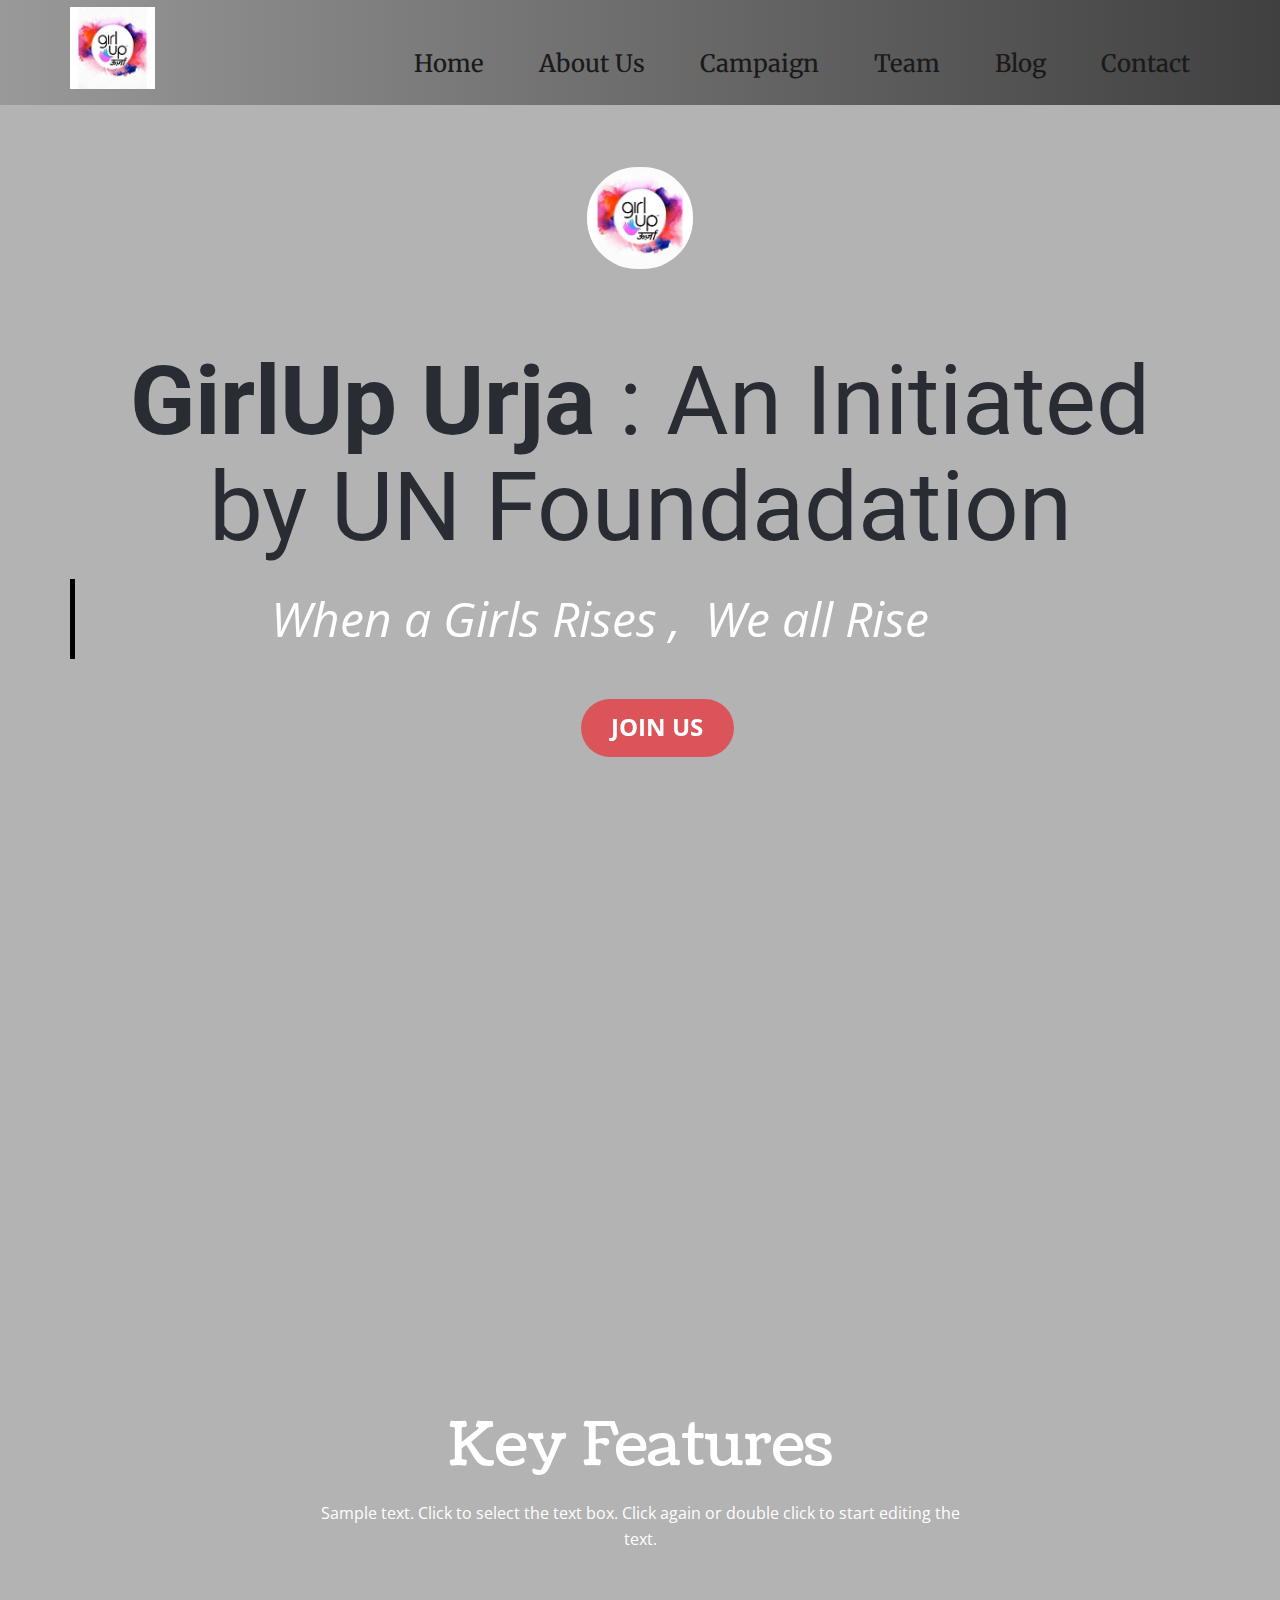
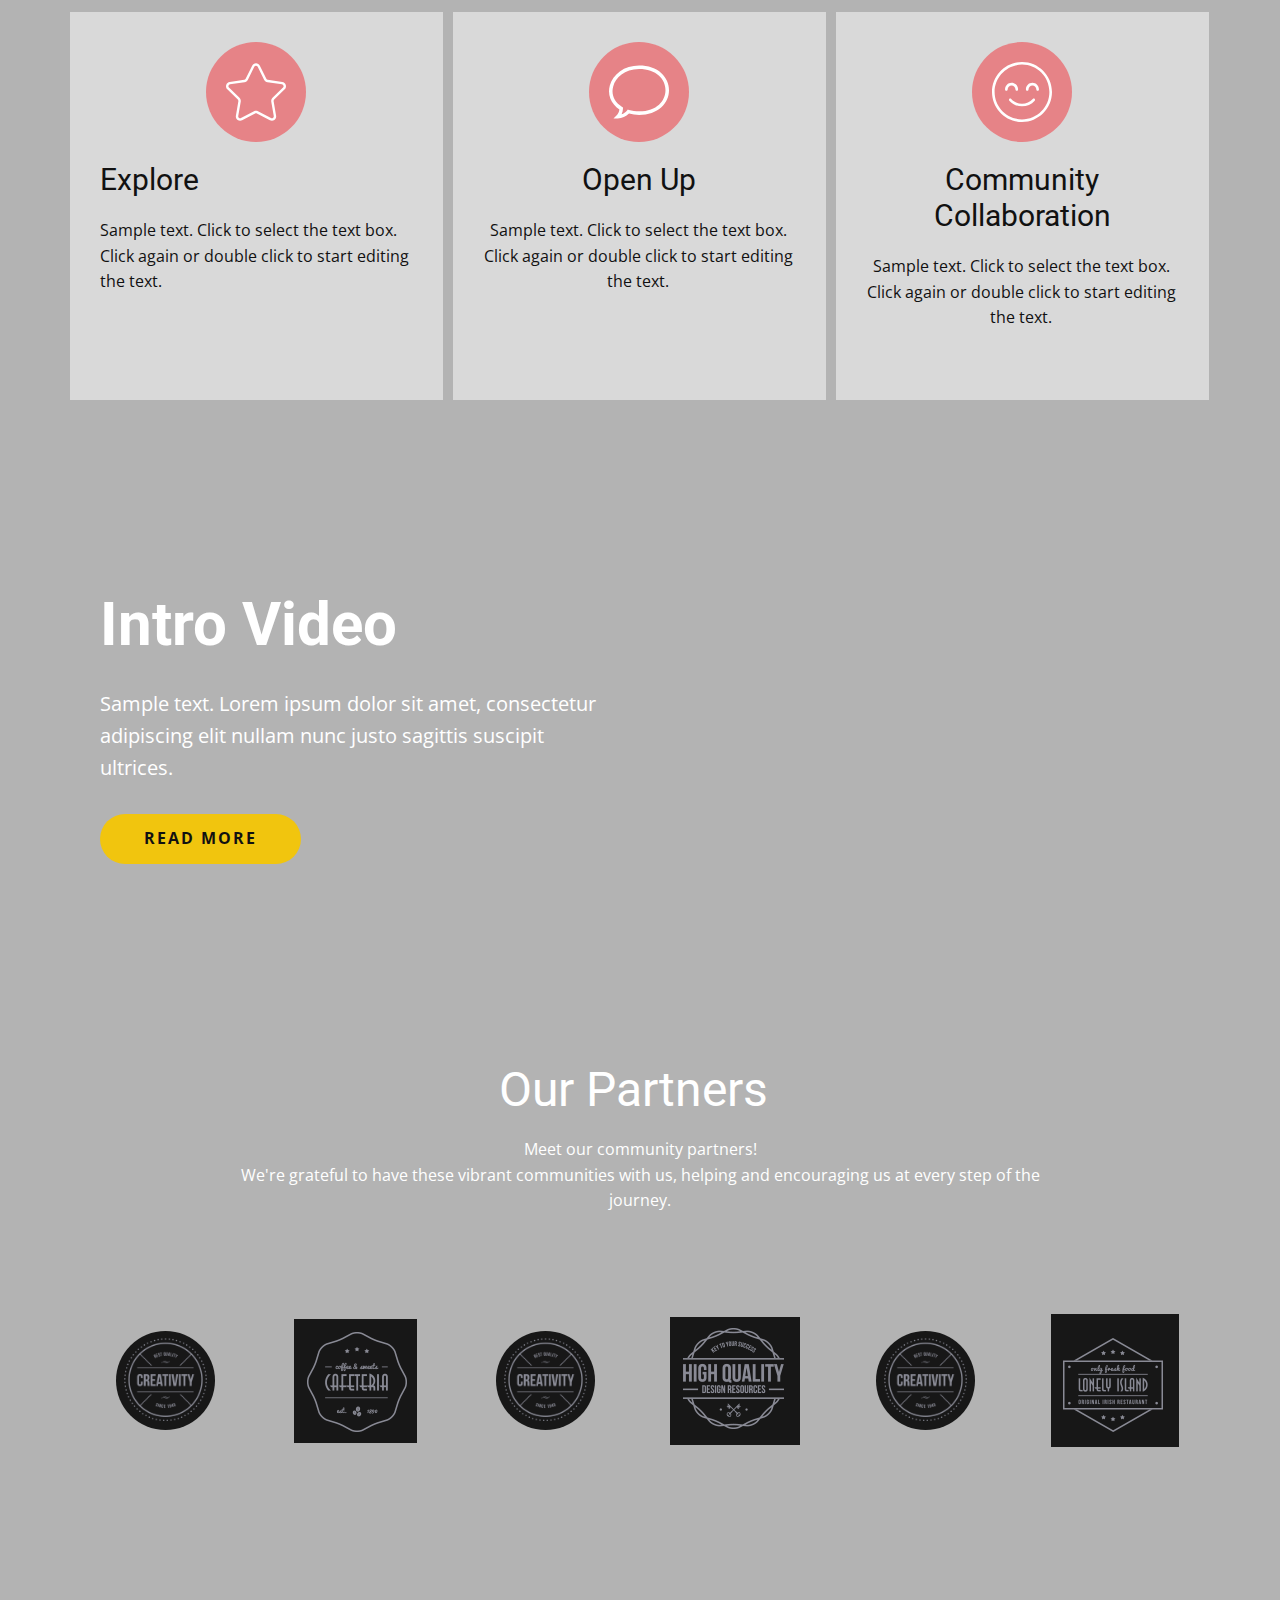
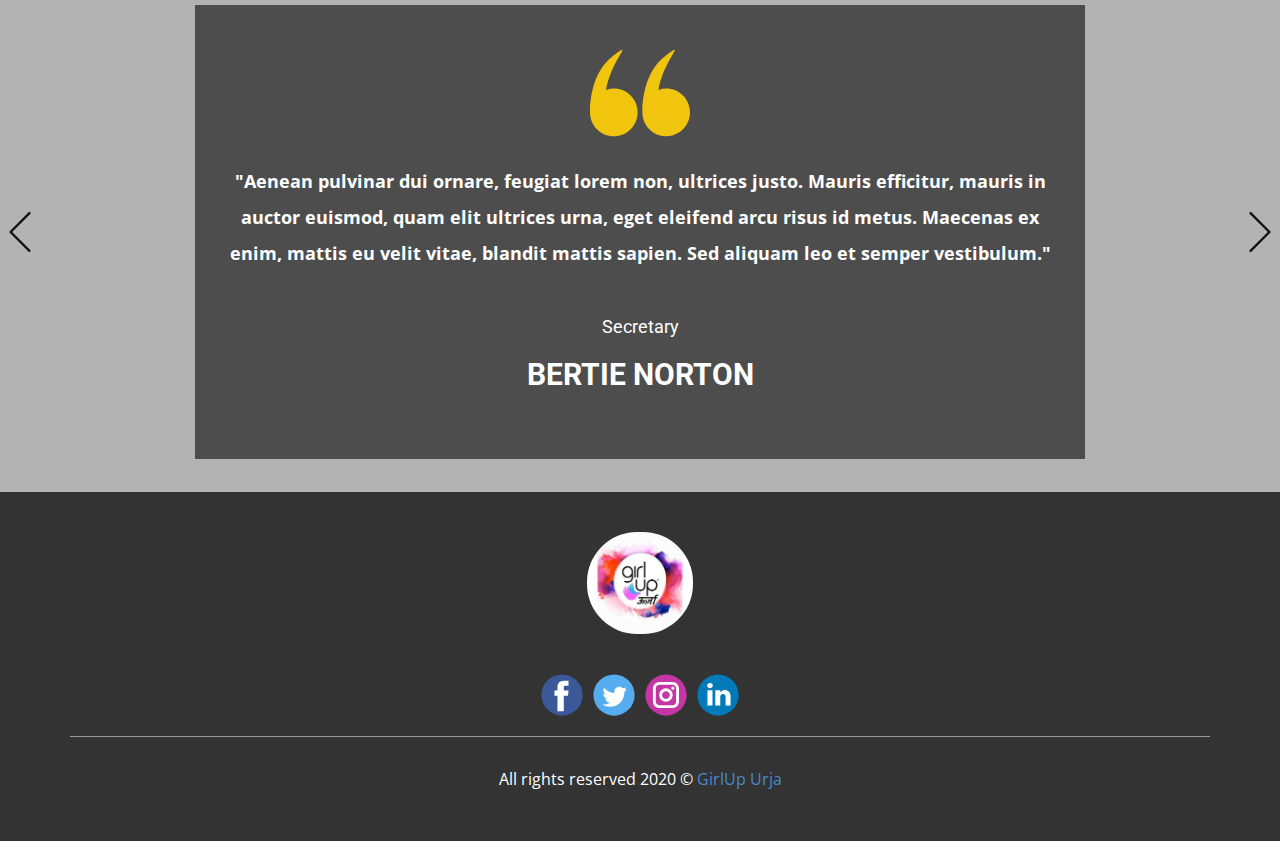
<file: index.html>
<!DOCTYPE html>
<html style="font-size: 16px;">
  <head>
    <meta name="viewport" content="width=device-width, initial-scale=1.0">
    <meta charset="utf-8">
    <meta name="keywords" content="GirlUp Urja : An Initiated by UN Foundadation, Key Features">
    <meta name="description" content="">
    <meta name="page_type" content="np-template-header-footer-from-plugin">
    <title>GirlUp Urja</title>
    <link rel="stylesheet" href="css/main.css" media="screen">
	<link rel="stylesheet" href="css/index.css" media="screen">
    <script class="u-script" type="text/javascript" src="js/jquery.js" defer=""></script>
    <script class="u-script" type="text/javascript" src="js/main.js" defer=""></script>
    <meta name="generator" content="Nicepage 3.8.0, nicepage.com">
    
    
    
    
    <link id="u-theme-google-font" rel="stylesheet" href="https://fonts.googleapis.com/css?family=Roboto:100,100i,300,300i,400,400i,500,500i,700,700i,900,900i|Open+Sans:300,300i,400,400i,600,600i,700,700i,800,800i">
    <link id="u-page-google-font" rel="stylesheet" href="https://fonts.googleapis.com/css?family=Merriweather:300,300i,400,400i,700,700i,900,990i|Coustard:400,900">
    
    
    
    
    
    
    <script type="application/ld+json">{
		"@context": "http://schema.org",
		"@type": "Organization",
		"name": "",
		"url": "index.html",
		"logo": "images/logo.jpg",
		"sameAs": [
				"https://www.facebook.com/girlup.urja",
				"https://www.instagram.com/girlup_urja",
				"https://www.linkedin.com/company/girlup-urja"
		]
}</script>
    <meta property="og:title" content="index">
    <meta property="og:type" content="website">
    <meta name="theme-color" content="#478ac9">
    <link rel="canonical" href="index.html">
    <meta property="og:url" content="index.html">
  </head>
  <body class="u-body u-overlap u-overlap-contrast"><header class="u-clearfix u-gradient u-header u-sticky u-header" id="sec-49bb"><div class="u-clearfix u-sheet u-sheet-1">
        <a href="https://nicepage.com" class="u-image u-image-round u-logo u-image-1" data-image-width="92" data-image-height="89">
          <img src="images/logo.jpg" class="u-logo-image u-logo-image-1" data-image-width="92">
        </a>
        <nav class="u-align-right u-menu u-menu-dropdown u-menu-1" data-responsive-from="MD">
          <div class="menu-collapse u-custom-font u-font-merriweather" style="font-size: 1.5rem; letter-spacing: 0px; font-weight: 500;">
            <a class="u-button-style u-custom-active-border-color u-custom-active-color u-custom-border u-custom-border-color u-custom-borders u-custom-hover-border-color u-custom-hover-color u-custom-left-right-menu-spacing u-custom-padding-bottom u-custom-text-active-color u-custom-text-color u-custom-text-hover-color u-custom-top-bottom-menu-spacing u-nav-link u-text-active-palette-1-base u-text-grey-15 u-text-hover-palette-2-base" href="#" style="font-size: calc(1em + 26px); padding: 13px 14px; background-image: none;">
              <svg><use xmlns:xlink="http://www.w3.org/1999/xlink" xlink:href="#menu-hamburger"></use></svg>
              <svg version="1.1" xmlns="http://www.w3.org/2000/svg" xmlns:xlink="http://www.w3.org/1999/xlink"><defs><symbol id="menu-hamburger" viewBox="0 0 16 16" style="width: 16px; height: 16px;"><rect y="1" width="16" height="2"></rect><rect y="7" width="16" height="2"></rect><rect y="13" width="16" height="2"></rect>
</symbol>
</defs></svg>
              <span> Menu</span>
            </a>
          </div>
          <div class="u-custom-menu u-nav-container">
            <ul class="u-custom-font u-font-merriweather u-nav u-spacing-15 u-unstyled u-nav-1"><li class="u-nav-item"><a class="u-active-grey-30 u-border-active-grey-90 u-border-hover-grey-50 u-button-style u-hover-grey-15 u-nav-link u-text-active-grey-90 u-text-grey-90 u-text-hover-grey-90" href="home.html" style="padding: 22px 20px;">Home</a>
</li><li class="u-nav-item"><a class="u-active-grey-30 u-border-active-grey-90 u-border-hover-grey-50 u-button-style u-hover-grey-15 u-nav-link u-text-active-grey-90 u-text-grey-90 u-text-hover-grey-90" style="padding: 22px 20px;">About Us</a>
</li><li class="u-nav-item"><a class="u-active-grey-30 u-border-active-grey-90 u-border-hover-grey-50 u-button-style u-hover-grey-15 u-nav-link u-text-active-grey-90 u-text-grey-90 u-text-hover-grey-90" style="padding: 22px 20px;">Campaign</a>
</li><li class="u-nav-item"><a class="u-active-grey-30 u-border-active-grey-90 u-border-hover-grey-50 u-button-style u-hover-grey-15 u-nav-link u-text-active-grey-90 u-text-grey-90 u-text-hover-grey-90" href="Team.html" style="padding: 22px 20px;">Team</a>
</li><li class="u-nav-item"><a class="u-active-grey-30 u-border-active-grey-90 u-border-hover-grey-50 u-button-style u-hover-grey-15 u-nav-link u-text-active-grey-90 u-text-grey-90 u-text-hover-grey-90" style="padding: 22px 20px;">Blog</a>
</li><li class="u-nav-item"><a class="u-active-grey-30 u-border-active-grey-90 u-border-hover-grey-50 u-button-style u-hover-grey-15 u-nav-link u-text-active-grey-90 u-text-grey-90 u-text-hover-grey-90" style="padding: 22px 20px;">Contact</a>
</li></ul>
          </div>
          <div class="u-custom-menu u-nav-container-collapse">
            <div class="u-absolute-hcenter u-black u-container-style u-expanded u-inner-container-layout u-sidenav" data-offcanvas-width="150">
              <div class="u-sidenav-overflow">
                <div class="u-menu-close"></div>
                <ul class="u-align-center u-custom-font u-font-merriweather u-nav u-popupmenu-items u-spacing-35 u-text-active-grey-25 u-text-hover-grey-40 u-unstyled u-nav-2"><li class="u-nav-item"><a class="u-button-style u-nav-link" href="home.html" style="padding: 22px 20px;">Home</a>
</li><li class="u-nav-item"><a class="u-button-style u-nav-link" style="padding: 22px 20px;">About Us</a>
</li><li class="u-nav-item"><a class="u-button-style u-nav-link" style="padding: 22px 20px;">Campaign</a>
</li><li class="u-nav-item"><a class="u-button-style u-nav-link" href="Team.html" style="padding: 22px 20px;">Team</a>
</li><li class="u-nav-item"><a class="u-button-style u-nav-link" style="padding: 22px 20px;">Blog</a>
</li><li class="u-nav-item"><a class="u-button-style u-nav-link" style="padding: 22px 20px;">Contact</a>
</li></ul>
              </div>
            </div>
            <div class="u-black u-menu-overlay u-opacity u-opacity-70"></div>
          </div>
        </nav>
      </div></header>
    <section class="skrollable skrollable-between u-align-center u-clearfix u-grey-30 u-video-contain u-section-1" id="sec-7802">
      <div class="u-clearfix u-sheet u-sheet-1">
        <img src="images/urja.jpg" alt="" class="u-image u-image-round u-preserve-proportions u-radius-50 u-image-1" data-image-width="228" data-image-height="221">
        <h1 class="u-text u-text-palette-5-dark-3 u-title u-text-1"><b style="">GirlUp Urja <span style="font-weight: 400;">:</span>
            <span style="font-weight: 400;"> An Initiated by UN Foundadation</span></b>
        </h1>
        <blockquote class="u-text u-text-2" data-animation-name="lightSpeedIn" data-animation-duration="1000" data-animation-delay="0" data-animation-direction="">When a Girls Rises ,&nbsp; We all Rise</blockquote>
        <a href="#" class="u-btn u-btn-round u-button-style u-palette-2-base u-radius-50 u-btn-1" data-animation-name="swing" data-animation-duration="1000" data-animation-delay="0" data-animation-direction="">Join Us</a>
        <div class="u-video u-video-contain u-video-1">
          <div class="embed-responsive embed-responsive-1">
            <iframe style="position: absolute;top: 0;left: 0;width: 100%;height: 100%;" class="embed-responsive-item" src="https://www.youtube.com/embed/IKHAWjAYYHY?mute=0&amp;showinfo=0&amp;controls=0&amp;start=0" frameborder="0" allowfullscreen=""></iframe>
          </div>
        </div>
      </div>
    </section>
    <section class="u-align-center u-clearfix u-grey-30 u-section-2" id="sec-a779">
      <div class="u-clearfix u-sheet u-sheet-1">
        <h2 class="u-custom-font u-text u-text-1">Key Features</h2>
        <p class="u-text u-text-2">Sample text. Click to select the text box. Click again or double click to start editing the text.</p>
        <div class="u-expanded-width u-list u-repeater u-list-1">
          <div class="u-container-style u-grey-15 u-list-item u-repeater-item u-list-item-1">
            <div class="u-container-layout u-similar-container u-container-layout-1"><span class="u-icon u-icon-circle u-palette-2-light-1 u-spacing-20 u-icon-1"><svg class="u-svg-link" preserveAspectRatio="xMidYMin slice" viewBox="0 0 49.94 49.94" style=""><use xmlns:xlink="http://www.w3.org/1999/xlink" xlink:href="#svg-f129"></use></svg><svg xmlns="http://www.w3.org/2000/svg" xmlns:xlink="http://www.w3.org/1999/xlink" version="1.1" xml:space="preserve" class="u-svg-content" viewBox="0 0 49.94 49.94" x="0px" y="0px" id="svg-f129" style="enable-background:new 0 0 49.94 49.94;"><path d="M48.856,22.731c0.983-0.958,1.33-2.364,0.906-3.671c-0.425-1.307-1.532-2.24-2.892-2.438l-12.092-1.757
	c-0.515-0.075-0.96-0.398-1.19-0.865L28.182,3.043c-0.607-1.231-1.839-1.996-3.212-1.996c-1.372,0-2.604,0.765-3.211,1.996
	L16.352,14c-0.23,0.467-0.676,0.79-1.191,0.865L3.069,16.623C1.71,16.82,0.603,17.753,0.178,19.06
	c-0.424,1.307-0.077,2.713,0.906,3.671l8.749,8.528c0.373,0.364,0.544,0.888,0.456,1.4L8.224,44.702
	c-0.232,1.353,0.313,2.694,1.424,3.502c1.11,0.809,2.555,0.914,3.772,0.273l10.814-5.686c0.461-0.242,1.011-0.242,1.472,0
	l10.815,5.686c0.528,0.278,1.1,0.415,1.669,0.415c0.739,0,1.475-0.231,2.103-0.688c1.111-0.808,1.656-2.149,1.424-3.502
	L39.651,32.66c-0.088-0.513,0.083-1.036,0.456-1.4L48.856,22.731z M37.681,32.998l2.065,12.042c0.104,0.606-0.131,1.185-0.629,1.547
	c-0.499,0.361-1.12,0.405-1.665,0.121l-10.815-5.687c-0.521-0.273-1.095-0.411-1.667-0.411s-1.145,0.138-1.667,0.412l-10.813,5.686
	c-0.547,0.284-1.168,0.24-1.666-0.121c-0.498-0.362-0.732-0.94-0.629-1.547l2.065-12.042c0.199-1.162-0.186-2.348-1.03-3.17
	L2.48,21.299c-0.441-0.43-0.591-1.036-0.4-1.621c0.19-0.586,0.667-0.988,1.276-1.077l12.091-1.757
	c1.167-0.169,2.176-0.901,2.697-1.959l5.407-10.957c0.272-0.552,0.803-0.881,1.418-0.881c0.616,0,1.146,0.329,1.419,0.881
	l5.407,10.957c0.521,1.058,1.529,1.79,2.696,1.959l12.092,1.757c0.609,0.089,1.086,0.491,1.276,1.077
	c0.19,0.585,0.041,1.191-0.4,1.621l-8.749,8.528C37.866,30.65,37.481,31.835,37.681,32.998z"></path></svg>
            
            
          </span>
              <h3 class="u-align-center-md u-align-center-sm u-align-center-xs u-text u-text-3">Explore</h3>
              <p class="u-text u-text-4">Sample text. Click to select the text box. Click again or double click to start editing the text.</p>
            </div>
          </div>
          <div class="u-align-center u-container-style u-grey-15 u-list-item u-repeater-item u-list-item-2">
            <div class="u-container-layout u-similar-container u-container-layout-2"><span class="u-icon u-icon-circle u-palette-2-light-1 u-spacing-20 u-icon-2"><svg class="u-svg-link" preserveAspectRatio="xMidYMin slice" viewBox="0 0 511.072 511.072" style=""><use xmlns:xlink="http://www.w3.org/1999/xlink" xlink:href="#svg-00d5"></use></svg><svg xmlns="http://www.w3.org/2000/svg" xmlns:xlink="http://www.w3.org/1999/xlink" version="1.1" xml:space="preserve" class="u-svg-content" viewBox="0 0 511.072 511.072" id="svg-00d5"><g id="Speech_Bubble_48_"><g><path d="m74.39 480.536h-36.213l25.607-25.607c13.807-13.807 22.429-31.765 24.747-51.246-36.029-23.644-62.375-54.751-76.478-90.425-14.093-35.647-15.864-74.888-5.121-113.482 12.89-46.309 43.123-88.518 85.128-118.853 45.646-32.963 102.47-50.387 164.33-50.387 77.927 0 143.611 22.389 189.948 64.745 41.744 38.159 64.734 89.63 64.734 144.933 0 26.868-5.471 53.011-16.26 77.703-11.165 25.551-27.514 48.302-48.593 67.619-46.399 42.523-112.042 65-189.83 65-28.877 0-59.01-3.855-85.913-10.929-25.465 26.123-59.972 40.929-96.086 40.929zm182-420c-124.039 0-200.15 73.973-220.557 147.285-19.284 69.28 9.143 134.743 76.043 175.115l7.475 4.511-.23 8.727c-.456 17.274-4.574 33.912-11.945 48.952 17.949-6.073 34.236-17.083 46.99-32.151l6.342-7.493 9.405 2.813c26.393 7.894 57.104 12.241 86.477 12.241 154.372 0 224.682-93.473 224.682-180.322 0-46.776-19.524-90.384-54.976-122.79-40.713-37.216-99.397-56.888-169.706-56.888z"></path>
</g>
</g></svg>
            
            
          </span>
              <h3 class="u-align-center-md u-align-center-sm u-align-center-xs u-text u-text-5">Open Up</h3>
              <p class="u-text u-text-6">Sample text. Click to select the text box. Click again or double click to start editing the text.</p>
            </div>
          </div>
          <div class="u-align-center u-container-style u-grey-15 u-list-item u-repeater-item u-list-item-3">
            <div class="u-container-layout u-similar-container u-container-layout-3"><span class="u-icon u-icon-circle u-palette-2-light-1 u-spacing-20 u-icon-3"><svg class="u-svg-link" preserveAspectRatio="xMidYMin slice" viewBox="0 0 368 368" style=""><use xmlns:xlink="http://www.w3.org/1999/xlink" xlink:href="#svg-5dfd"></use></svg><svg xmlns="http://www.w3.org/2000/svg" xmlns:xlink="http://www.w3.org/1999/xlink" version="1.1" xml:space="preserve" class="u-svg-content" viewBox="0 0 368 368" x="0px" y="0px" id="svg-5dfd" style="enable-background:new 0 0 368 368;"><g><g><g><path d="M261.336,226.04c-3.296-2.952-8.36-2.664-11.296,0.624C233.352,245.312,209.288,256,184,256     c-25.28,0-49.352-10.688-66.04-29.336c-2.952-3.288-8-3.576-11.296-0.624c-3.296,2.944-3.568,8-0.624,11.296     C125.76,259.368,154.176,272,184,272c29.832,0,58.248-12.64,77.96-34.664C264.904,234.04,264.624,228.984,261.336,226.04z"></path><path d="M184,0C82.544,0,0,82.544,0,184s82.544,184,184,184s184-82.544,184-184S285.456,0,184,0z M184,352     c-92.64,0-168-75.36-168-168S91.36,16,184,16s168,75.36,168,168S276.64,352,184,352z"></path><path d="M248,128c-22.056,0-40,17.944-40,40c0,4.416,3.584,8,8,8c4.416,0,8-3.584,8-8c0-13.232,10.768-24,24-24s24,10.768,24,24     c0,4.416,3.584,8,8,8c4.416,0,8-3.584,8-8C288,145.944,270.056,128,248,128z"></path><path d="M144,168c0,4.416,3.584,8,8,8s8-3.584,8-8c0-22.056-17.944-40-40-40c-22.056,0-40,17.944-40,40c0,4.416,3.584,8,8,8     s8-3.584,8-8c0-13.232,10.768-24,24-24S144,154.768,144,168z"></path>
</g>
</g>
</g></svg>
            
            
          </span>
              <h3 class="u-align-center-md u-align-center-sm u-align-center-xs u-text u-text-7">Community Collaboration</h3>
              <p class="u-text u-text-8">Sample text. Click to select the text box. Click again or double click to start editing the text.</p>
            </div>
          </div>
        </div>
      </div>
    </section>
    <section class="u-clearfix u-grey-30 u-video-cover u-section-3" id="carousel_f044">
      <div class="u-clearfix u-sheet u-sheet-1">
        <div class="u-clearfix u-expanded-width u-gutter-0 u-layout-wrap u-layout-wrap-1">
          <div class="u-layout">
            <div class="u-layout-row">
              <div class="u-align-left u-container-style u-layout-cell u-left-cell u-size-30 u-layout-cell-1">
                <div class="u-container-layout u-valign-middle u-container-layout-1">
                  <h1 class="u-text u-text-body-alt-color u-text-1">Intro Video</h1>
                  <p class="u-large-text u-text u-text-body-alt-color u-text-variant u-text-2">Sample text. Lorem ipsum dolor sit amet, consectetur adipiscing elit nullam nunc justo sagittis suscipit ultrices.</p>
                  <a href="#" class="u-active-palette-5-base u-btn u-btn-round u-button-style u-hover-palette-5-base u-palette-3-base u-radius-50 u-btn-1">Read More</a>
                </div>
              </div>
              <div class="u-container-style u-layout-cell u-right-cell u-shading u-size-30 u-video u-video-1">
                <div class="u-background-video u-expanded u-video-cover" style="filter: brightness(0.85);">
                  <div class="embed-responsive embed-responsive-1">
                    <iframe style="position: absolute;top: 0;left: 0;width: 100%;height: 100%;" class="embed-responsive-item" src="https://www.youtube.com/embed/GXHlh3C0erI?playlist=GXHlh3C0erI&amp;loop=1&amp;mute=1&amp;showinfo=0&amp;controls=0&amp;start=0&amp;autoplay=1" frameborder="0" allowfullscreen=""></iframe>
                  </div>
                </div>
                <div class="u-container-layout u-container-layout-2"></div>
              </div>
            </div>
          </div>
        </div>
      </div>
    </section>
    <section class="u-clearfix u-grey-30 u-section-4" id="carousel_eb2d">
      <div class="u-clearfix u-sheet u-sheet-1">
        <h1 class="u-text u-text-1">Our Partners&nbsp;</h1>
        <p class="u-align-center u-text u-text-2">Meet our community partners!<br>We're grateful to have these vibrant communities with us, helping and encouraging us at every step of the journey.
        </p>
        <div class="u-clearfix u-expanded-width u-gutter-0 u-layout-wrap u-layout-wrap-1">
          <div class="u-layout">
            <div class="u-layout-row">
              <div class="u-container-style u-layout-cell u-left-cell u-similar-fill u-size-10 u-size-30-md u-layout-cell-1">
                <div class="u-container-layout u-valign-middle u-container-layout-1">
                  <img src="images/18a4c07eae54c988ce9e949279e2304c.png" alt="" class="u-image u-image-round u-radius-50 u-image-1">
                </div>
              </div>
              <div class="u-container-style u-layout-cell u-similar-fill u-size-10 u-size-30-md u-layout-cell-2">
                <div class="u-container-layout u-valign-middle u-container-layout-2">
                  <img src="images/d7020590e6c763d6ee58be5ecb46c512.png" alt="" class="u-image u-image-default u-image-2">
                </div>
              </div>
              <div class="u-container-style u-layout-cell u-similar-fill u-size-10 u-size-30-md u-layout-cell-3">
                <div class="u-container-layout u-valign-middle u-container-layout-3">
                  <img src="images/18a4c07eae54c988ce9e949279e2304c.png" alt="" class="u-image u-image-round u-radius-50 u-image-3">
                </div>
              </div>
              <div class="u-container-style u-layout-cell u-similar-fill u-size-10 u-size-30-md u-layout-cell-4">
                <div class="u-container-layout u-valign-middle-lg u-valign-middle-xl u-container-layout-4">
                  <img src="images/3bf2774ea5bf6328544cdfb859e906ff.png" alt="" class="u-image u-image-default u-image-4">
                </div>
              </div>
              <div class="u-align-left-md u-align-left-sm u-align-left-xs u-container-style u-layout-cell u-similar-fill u-size-10 u-size-30-md u-layout-cell-5">
                <div class="u-container-layout u-valign-middle u-container-layout-5">
                  <img src="images/18a4c07eae54c988ce9e949279e2304c.png" alt="" class="u-image u-image-round u-radius-50 u-image-5">
                </div>
              </div>
              <div class="u-container-style u-layout-cell u-right-cell u-similar-fill u-size-10 u-size-30-md u-layout-cell-6">
                <div class="u-container-layout u-valign-middle-lg u-valign-middle-xl u-container-layout-6">
                  <img src="images/cc1834811c838f0d52d49c27f021383e.png" alt="" class="u-image u-image-default u-image-6">
                </div>
              </div>
            </div>
          </div>
        </div>
      </div>
    </section>
    <section id="carousel_6b87" class="u-carousel u-slide u-block-bfe6-1" data-u-ride="carousel" data-interval="5000">
      <ol class="u-absolute-hcenter u-carousel-indicators u-block-bfe6-2">
        <li data-u-target="#carousel_6b87" data-u-slide-to="0" class="u-active u-grey-30"></li>
        <li data-u-target="#carousel_6b87" class="u-grey-30" data-u-slide-to="1"></li>
        <li data-u-target="#carousel_6b87" class="u-grey-30" data-u-slide-to="2"></li>
        <li data-u-target="#carousel_6b87" class="u-grey-30" data-u-slide-to="3"></li>
      </ol>
      <div class="u-carousel-inner" role="listbox">
        <div class="u-active u-align-center u-carousel-item u-clearfix u-grey-30 u-section-5-1">
          <div class="u-clearfix u-sheet u-valign-middle-lg u-valign-middle-xl u-sheet-1">
            <div class="u-container-style u-grey-70 u-group u-group-1">
              <div class="u-container-layout u-container-layout-1"><span class="u-icon u-icon-circle u-text-palette-3-base u-icon-1"><svg class="u-svg-link" preserveAspectRatio="xMidYMin slice" viewBox="0 0 508.044 508.044" style=""><use xmlns:xlink="http://www.w3.org/1999/xlink" xlink:href="#svg-2cf5"></use></svg><svg xmlns="http://www.w3.org/2000/svg" xmlns:xlink="http://www.w3.org/1999/xlink" version="1.1" xml:space="preserve" class="u-svg-content" viewBox="0 0 508.044 508.044" x="0px" y="0px" id="svg-2cf5" style="enable-background:new 0 0 508.044 508.044;"><g><g><path d="M0.108,352.536c0,66.794,54.144,120.938,120.937,120.938c66.794,0,120.938-54.144,120.938-120.938    s-54.144-120.937-120.938-120.937c-13.727,0-26.867,2.393-39.168,6.61C109.093,82.118,230.814-18.543,117.979,64.303    C-7.138,156.17-0.026,348.84,0.114,352.371C0.114,352.426,0.108,352.475,0.108,352.536z"></path><path d="M266.169,352.536c0,66.794,54.144,120.938,120.938,120.938s120.938-54.144,120.938-120.938S453.9,231.599,387.106,231.599    c-13.728,0-26.867,2.393-39.168,6.61C375.154,82.118,496.875-18.543,384.04,64.303C258.923,156.17,266.034,348.84,266.175,352.371    C266.175,352.426,266.169,352.475,266.169,352.536z"></path>
</g>
</g></svg>
          
          
        </span>
                <p class="u-align-center u-text u-text-body-alt-color u-text-1">"Aenean pulvinar dui ornare, feugiat lorem non, ultrices justo. Mauris efficitur, mauris in auctor euismod, quam elit ultrices urna, eget eleifend arcu risus id metus. Maecenas ex enim, mattis eu velit vitae, blandit mattis sapien.
                        Sed aliquam leo et semper vestibulum."</p>
                <h6 class="u-align-center u-text u-text-body-alt-color u-text-2">Secretary</h6>
                <h5 class="u-align-center u-text u-text-body-alt-color u-text-3">Bertie Norton</h5>
              </div>
            </div>
          </div>
        </div>
        <div class="u-align-center u-carousel-item u-clearfix u-grey-30 u-section-5-2">
          <div class="u-clearfix u-sheet u-valign-middle u-sheet-1">
            <div class="u-container-style u-grey-70 u-group u-group-1">
              <div class="u-container-layout u-container-layout-1"><span class="u-icon u-icon-circle u-text-palette-3-base u-icon-1"><svg class="u-svg-link" preserveAspectRatio="xMidYMin slice" viewBox="0 0 508.044 508.044" style=""><use xmlns:xlink="http://www.w3.org/1999/xlink" xlink:href="#svg-4cb1"></use></svg><svg xmlns="http://www.w3.org/2000/svg" xmlns:xlink="http://www.w3.org/1999/xlink" version="1.1" xml:space="preserve" class="u-svg-content" viewBox="0 0 508.044 508.044" x="0px" y="0px" id="svg-4cb1" style="enable-background:new 0 0 508.044 508.044;"><g><g><path d="M0.108,352.536c0,66.794,54.144,120.938,120.937,120.938c66.794,0,120.938-54.144,120.938-120.938    s-54.144-120.937-120.938-120.937c-13.727,0-26.867,2.393-39.168,6.61C109.093,82.118,230.814-18.543,117.979,64.303    C-7.138,156.17-0.026,348.84,0.114,352.371C0.114,352.426,0.108,352.475,0.108,352.536z"></path><path d="M266.169,352.536c0,66.794,54.144,120.938,120.938,120.938s120.938-54.144,120.938-120.938S453.9,231.599,387.106,231.599    c-13.728,0-26.867,2.393-39.168,6.61C375.154,82.118,496.875-18.543,384.04,64.303C258.923,156.17,266.034,348.84,266.175,352.371    C266.175,352.426,266.169,352.475,266.169,352.536z"></path>
</g>
</g></svg>
          
          
        </span>
                <p class="u-align-center u-text u-text-1">"Aenean pulvinar dui ornare, feugiat lorem non, ultrices justo. Mauris efficitur, mauris in auctor euismod, quam elit ultrices urna, eget eleifend arcu risus id metus. Maecenas ex enim, mattis eu velit vitae, blandit mattis sapien.
                        Sed aliquam leo et semper vestibulum."</p>
                <h6 class="u-align-center u-text u-text-2">Secretary</h6>
                <h5 class="u-align-center u-text u-text-3">margo levis</h5>
              </div>
            </div>
          </div>
        </div>
        <div class="u-align-center u-carousel-item u-clearfix u-grey-30 u-section-5-3">
          <div class="u-clearfix u-sheet u-valign-middle u-sheet-1">
            <div class="u-container-style u-grey-70 u-group u-group-1">
              <div class="u-container-layout u-container-layout-1"><span class="u-icon u-icon-circle u-text-palette-3-base u-icon-1"><svg class="u-svg-link" preserveAspectRatio="xMidYMin slice" viewBox="0 0 508.044 508.044" style=""><use xmlns:xlink="http://www.w3.org/1999/xlink" xlink:href="#svg-7de9"></use></svg><svg xmlns="http://www.w3.org/2000/svg" xmlns:xlink="http://www.w3.org/1999/xlink" version="1.1" xml:space="preserve" class="u-svg-content" viewBox="0 0 508.044 508.044" x="0px" y="0px" id="svg-7de9" style="enable-background:new 0 0 508.044 508.044;"><g><g><path d="M0.108,352.536c0,66.794,54.144,120.938,120.937,120.938c66.794,0,120.938-54.144,120.938-120.938    s-54.144-120.937-120.938-120.937c-13.727,0-26.867,2.393-39.168,6.61C109.093,82.118,230.814-18.543,117.979,64.303    C-7.138,156.17-0.026,348.84,0.114,352.371C0.114,352.426,0.108,352.475,0.108,352.536z"></path><path d="M266.169,352.536c0,66.794,54.144,120.938,120.938,120.938s120.938-54.144,120.938-120.938S453.9,231.599,387.106,231.599    c-13.728,0-26.867,2.393-39.168,6.61C375.154,82.118,496.875-18.543,384.04,64.303C258.923,156.17,266.034,348.84,266.175,352.371    C266.175,352.426,266.169,352.475,266.169,352.536z"></path>
</g>
</g></svg>
          
          
        </span>
                <p class="u-align-center u-text u-text-1">"Aenean pulvinar dui ornare, feugiat lorem non, ultrices justo. Mauris efficitur, mauris in auctor euismod, quam elit ultrices urna, eget eleifend arcu risus id metus. Maecenas ex enim, mattis eu velit vitae, blandit mattis sapien.
                        Sed aliquam leo et semper vestibulum."</p>
                <h6 class="u-align-center u-text u-text-2">Secretary</h6>
                <h5 class="u-align-center u-text u-text-3">margo levis</h5>
              </div>
            </div>
          </div>
        </div>
        <div class="u-align-center u-carousel-item u-clearfix u-grey-30 u-section-5-4">
          <div class="u-clearfix u-sheet u-valign-middle u-sheet-1">
            <div class="u-container-style u-grey-70 u-group u-group-1">
              <div class="u-container-layout u-container-layout-1"><span class="u-icon u-icon-circle u-text-palette-3-base u-icon-1"><svg class="u-svg-link" preserveAspectRatio="xMidYMin slice" viewBox="0 0 508.044 508.044" style=""><use xmlns:xlink="http://www.w3.org/1999/xlink" xlink:href="#svg-9f7d"></use></svg><svg xmlns="http://www.w3.org/2000/svg" xmlns:xlink="http://www.w3.org/1999/xlink" version="1.1" xml:space="preserve" class="u-svg-content" viewBox="0 0 508.044 508.044" x="0px" y="0px" id="svg-9f7d" style="enable-background:new 0 0 508.044 508.044;"><g><g><path d="M0.108,352.536c0,66.794,54.144,120.938,120.937,120.938c66.794,0,120.938-54.144,120.938-120.938    s-54.144-120.937-120.938-120.937c-13.727,0-26.867,2.393-39.168,6.61C109.093,82.118,230.814-18.543,117.979,64.303    C-7.138,156.17-0.026,348.84,0.114,352.371C0.114,352.426,0.108,352.475,0.108,352.536z"></path><path d="M266.169,352.536c0,66.794,54.144,120.938,120.938,120.938s120.938-54.144,120.938-120.938S453.9,231.599,387.106,231.599    c-13.728,0-26.867,2.393-39.168,6.61C375.154,82.118,496.875-18.543,384.04,64.303C258.923,156.17,266.034,348.84,266.175,352.371    C266.175,352.426,266.169,352.475,266.169,352.536z"></path>
</g>
</g></svg>
          
          
        </span>
                <p class="u-align-center u-text u-text-1">"Aenean pulvinar dui ornare, feugiat lorem non, ultrices justo. Mauris efficitur, mauris in auctor euismod, quam elit ultrices urna, eget eleifend arcu risus id metus. Maecenas ex enim, mattis eu velit vitae, blandit mattis sapien.
                        Sed aliquam leo et semper vestibulum."</p>
                <h6 class="u-align-center u-text u-text-2">Secretary</h6>
                <h5 class="u-align-center u-text u-text-3">margo levis</h5>
              </div>
            </div>
          </div>
        </div>
      </div>
      <a class="u-absolute-vcenter u-carousel-control u-carousel-control-prev u-text-body-color u-block-bfe6-3" href="#carousel_6b87" role="button" data-u-slide="prev">
        <span aria-hidden="true">
          <svg viewBox="0 0 477.175 477.175"><path d="M145.188,238.575l215.5-215.5c5.3-5.3,5.3-13.8,0-19.1s-13.8-5.3-19.1,0l-225.1,225.1c-5.3,5.3-5.3,13.8,0,19.1l225.1,225
                    c2.6,2.6,6.1,4,9.5,4s6.9-1.3,9.5-4c5.3-5.3,5.3-13.8,0-19.1L145.188,238.575z"></path></svg>
        </span>
        <span class="sr-only">Previous</span>
      </a>
      <a class="u-absolute-vcenter u-carousel-control u-carousel-control-next u-text-body-color u-block-bfe6-4" href="#carousel_6b87" role="button" data-u-slide="next">
        <span aria-hidden="true">
          <svg viewBox="0 0 477.175 477.175"><path d="M360.731,229.075l-225.1-225.1c-5.3-5.3-13.8-5.3-19.1,0s-5.3,13.8,0,19.1l215.5,215.5l-215.5,215.5
                    c-5.3,5.3-5.3,13.8,0,19.1c2.6,2.6,6.1,4,9.5,4c3.4,0,6.9-1.3,9.5-4l225.1-225.1C365.931,242.875,365.931,234.275,360.731,229.075z"></path></svg>
        </span>
        <span class="sr-only">Next</span>
      </a>
    </section>
    <style class="u-overlap-style">.u-overlap:not(.u-sticky-scroll) .u-header {
background-color: #404040 !important
}</style>
    
    
    <footer class="u-clearfix u-footer u-grey-80" id="sec-aaec"><div class="u-clearfix u-sheet u-sheet-1">
        <img src="images/urja.jpg" alt="" class="u-image u-image-round u-preserve-proportions u-radius-50 u-image-1" data-image-width="228" data-image-height="221">
        <div class="u-align-left u-social-icons u-spacing-10 u-social-icons-1">
          <a class="u-social-url" title="facebook" target="_blank" href="https://www.facebook.com/girlup.urja"><span class="u-icon u-icon-circle u-social-facebook u-social-icon u-icon-1"><svg class="u-svg-link" preserveAspectRatio="xMidYMin slice" viewBox="0 0 112 112" style=""><use xmlns:xlink="http://www.w3.org/1999/xlink" xlink:href="#svg-071f"></use></svg><svg class="u-svg-content" id="svg-071f" style="color: rgb(59, 89, 152);"><circle fill="currentColor" cx="56.1" cy="56.1" r="55"></circle><path fill="#FFFFFF" d="M73.5,31.6h-9.1c-1.4,0-3.6,0.8-3.6,3.9v8.5h12.6L72,58.3H60.8v40.8H43.9V58.3h-8V43.9h8v-9.2
            c0-6.7,3.1-17,17-17h12.5v13.9H73.5z"></path></svg></span>
          </a>
          <a class="u-social-url" title="twitter" target="_blank" href=""><span class="u-icon u-icon-circle u-social-icon u-social-twitter u-icon-2"><svg class="u-svg-link" preserveAspectRatio="xMidYMin slice" viewBox="0 0 112 112" style=""><use xmlns:xlink="http://www.w3.org/1999/xlink" xlink:href="#svg-758a"></use></svg><svg class="u-svg-content" id="svg-758a" style="color: rgb(85, 172, 238);"><circle fill="currentColor" class="st0" cx="56.1" cy="56.1" r="55"></circle><path fill="#FFFFFF" d="M83.8,47.3c0,0.6,0,1.2,0,1.7c0,17.7-13.5,38.2-38.2,38.2C38,87.2,31,85,25,81.2c1,0.1,2.1,0.2,3.2,0.2
            c6.3,0,12.1-2.1,16.7-5.7c-5.9-0.1-10.8-4-12.5-9.3c0.8,0.2,1.7,0.2,2.5,0.2c1.2,0,2.4-0.2,3.5-0.5c-6.1-1.2-10.8-6.7-10.8-13.1
            c0-0.1,0-0.1,0-0.2c1.8,1,3.9,1.6,6.1,1.7c-3.6-2.4-6-6.5-6-11.2c0-2.5,0.7-4.8,1.8-6.7c6.6,8.1,16.5,13.5,27.6,14
            c-0.2-1-0.3-2-0.3-3.1c0-7.4,6-13.4,13.4-13.4c3.9,0,7.3,1.6,9.8,4.2c3.1-0.6,5.9-1.7,8.5-3.3c-1,3.1-3.1,5.8-5.9,7.4
            c2.7-0.3,5.3-1,7.7-2.1C88.7,43,86.4,45.4,83.8,47.3z"></path></svg></span>
          </a>
          <a class="u-social-url" title="instagram" target="_blank" href="https://www.instagram.com/girlup_urja"><span class="u-icon u-icon-circle u-social-icon u-social-instagram u-icon-3"><svg class="u-svg-link" preserveAspectRatio="xMidYMin slice" viewBox="0 0 112 112" style=""><use xmlns:xlink="http://www.w3.org/1999/xlink" xlink:href="#svg-c0d7"></use></svg><svg class="u-svg-content" id="svg-c0d7" style="color: rgb(197, 54, 164);"><circle fill="currentColor" cx="56.1" cy="56.1" r="55"></circle><path fill="#FFFFFF" d="M55.9,38.2c-9.9,0-17.9,8-17.9,17.9C38,66,46,74,55.9,74c9.9,0,17.9-8,17.9-17.9C73.8,46.2,65.8,38.2,55.9,38.2
            z M55.9,66.4c-5.7,0-10.3-4.6-10.3-10.3c-0.1-5.7,4.6-10.3,10.3-10.3c5.7,0,10.3,4.6,10.3,10.3C66.2,61.8,61.6,66.4,55.9,66.4z"></path><path fill="#FFFFFF" d="M74.3,33.5c-2.3,0-4.2,1.9-4.2,4.2s1.9,4.2,4.2,4.2s4.2-1.9,4.2-4.2S76.6,33.5,74.3,33.5z"></path><path fill="#FFFFFF" d="M73.1,21.3H38.6c-9.7,0-17.5,7.9-17.5,17.5v34.5c0,9.7,7.9,17.6,17.5,17.6h34.5c9.7,0,17.5-7.9,17.5-17.5V38.8
            C90.6,29.1,82.7,21.3,73.1,21.3z M83,73.3c0,5.5-4.5,9.9-9.9,9.9H38.6c-5.5,0-9.9-4.5-9.9-9.9V38.8c0-5.5,4.5-9.9,9.9-9.9h34.5
            c5.5,0,9.9,4.5,9.9,9.9V73.3z"></path></svg></span>
          </a>
          <a class="u-social-url" target="_blank" title="LinkedIn" href="https://www.linkedin.com/company/girlup-urja"><span class="u-icon u-icon-circle u-social-icon u-social-linkedin u-icon-4"><svg class="u-svg-link" preserveAspectRatio="xMidYMin slice" viewBox="0 0 112 112" style=""><use xmlns:xlink="http://www.w3.org/1999/xlink" xlink:href="#svg-4dad"></use></svg><svg class="u-svg-content" id="svg-4dad" style="color: rgb(0, 122, 185);"><circle fill="currentColor" cx="56.1" cy="56.1" r="55"></circle><path fill="#FFFFFF" d="M41.3,83.7H27.9V43.4h13.4V83.7z M34.6,37.9L34.6,37.9c-4.6,0-7.5-3.1-7.5-7c0-4,3-7,7.6-7s7.4,3,7.5,7
            C42.2,34.8,39.2,37.9,34.6,37.9z M89.6,83.7H76.2V62.2c0-5.4-1.9-9.1-6.8-9.1c-3.7,0-5.9,2.5-6.9,4.9c-0.4,0.9-0.4,2.1-0.4,3.3v22.5
            H48.7c0,0,0.2-36.5,0-40.3h13.4v5.7c1.8-2.7,5-6.7,12.1-6.7c8.8,0,15.4,5.8,15.4,18.1V83.7z"></path></svg></span>
          </a>
        </div>
        <div class="u-border-1 u-border-white u-expanded-width u-line u-line-horizontal u-opacity u-opacity-50 u-line-1"></div>
        <p class="u-align-center u-text u-text-1">All rights reserved 2020 © <a href="index.html" class="u-active-none u-border-none u-btn u-button-link u-button-style u-hover-none u-none u-text-palette-1-base u-btn-1">GirlUp Urja</a>
        </p>
      </div></footer>
    <span style="height: 64px; width: 64px; margin-left: 0px; margin-right: auto; margin-top: 0px; background-image: none; right: 80px; bottom: 20px;" class="u-back-to-top u-icon u-icon-circle u-opacity u-opacity-85 u-palette-1-base u-spacing-15" data-href="#"><svg class="u-svg-link" preserveAspectRatio="xMidYMin slice" viewBox="0 0 551.13 551.13" style=""><use xmlns:xlink="http://www.w3.org/1999/xlink" xlink:href="#svg-a50b"></use></svg><svg xmlns="http://www.w3.org/2000/svg" xmlns:xlink="http://www.w3.org/1999/xlink" version="1.1" xml:space="preserve" class="u-svg-content" viewBox="0 0 551.13 551.13" id="svg-a50b"><path d="m275.565 189.451 223.897 223.897h51.668l-275.565-275.565-275.565 275.565h51.668z"></path></svg>
        
        
    </span>
  </body>
</html>
</file>
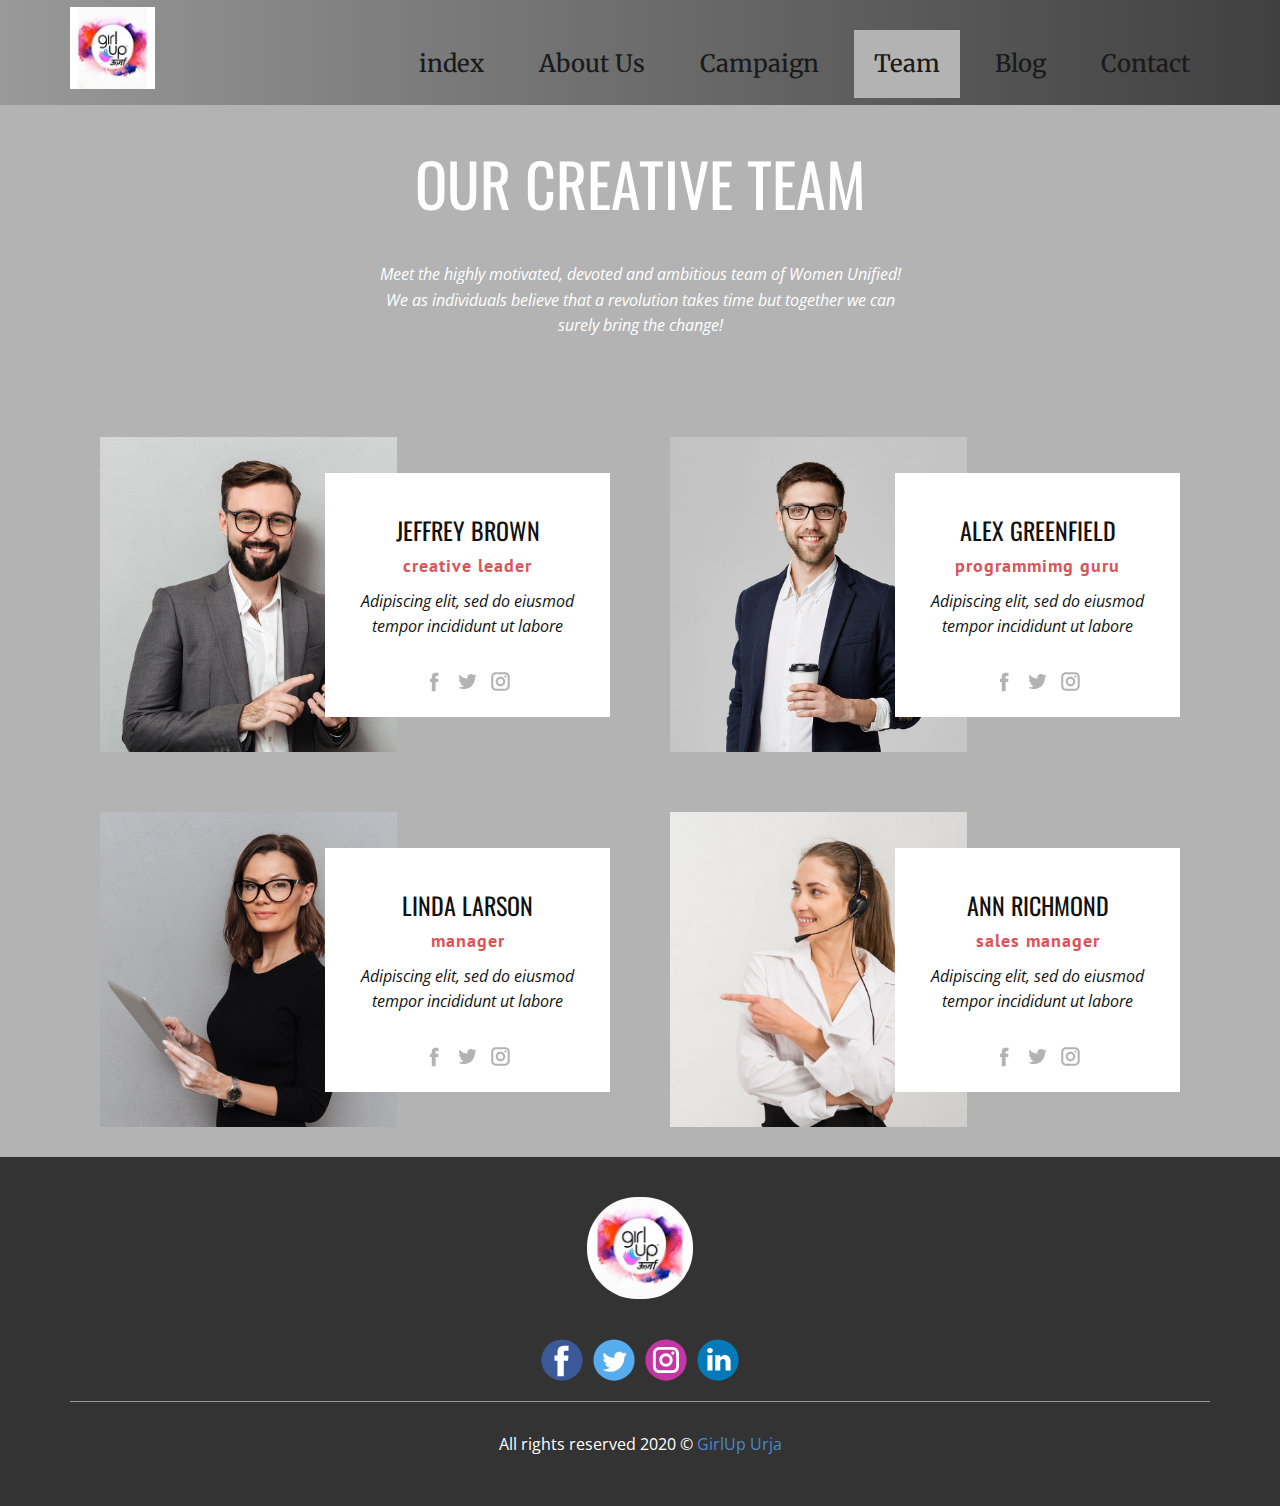
<file: Team.html>
<!DOCTYPE html>
<html style="font-size: 16px;">
  <head>
    <meta name="viewport" content="width=device-width, initial-scale=1.0">
    <meta charset="utf-8">
    <meta name="keywords" content="GirlUp Urja, Fun Education, Our Creative Team">
    <meta name="description" content="">
    <meta name="page_type" content="np-template-header-footer-from-plugin">
    <title>Our Team</title>
    <link rel="stylesheet" href="css/main.css" media="screen">
    <link rel="stylesheet" href="css/team.css" media="screen">
    <script class="u-script" type="text/javascript" src="js/jquery.js" defer=""></script>
    <script class="u-script" type="text/javascript" src="js/main.js" defer=""></script>
    <meta name="generator" content="Nicepage 3.8.0, nicepage.com">
    <link id="u-theme-google-font" rel="stylesheet" href="https://fonts.googleapis.com/css?family=Roboto:100,100i,300,300i,400,400i,500,500i,700,700i,900,900i|Open+Sans:300,300i,400,400i,600,600i,700,700i,800,800i">
    <link id="u-page-google-font" rel="stylesheet" href="https://fonts.googleapis.com/css?family=Oswald:200,300,400,500,600,700|PT+Sans:400,400i,700,700i|Merriweather:300,300i,400,400i,700,700i,900,990i">
    
    
    <script type="application/ld+json">{
		"@context": "http://schema.org",
		"@type": "Organization",
		"name": "",
		"url": "index.html",
		"logo": "images/logo.jpg",
		"sameAs": [
				"https://www.facebook.com/girlup.urja",
				"https://www.instagram.com/girlup_urja",
				"https://www.linkedin.com/company/girlup-urja"
		]
}</script>
    <meta property="og:title" content="Team">
    <meta property="og:type" content="website">
    <meta name="theme-color" content="#478ac9">
    <link rel="canonical" href="index.html">
    <meta property="og:url" content="index.html">
  </head>
  <body class="u-body u-overlap u-overlap-contrast"><header class="u-clearfix u-gradient u-header u-sticky u-header" id="sec-49bb"><div class="u-clearfix u-sheet u-sheet-1">
        <a href="https://nicepage.com" class="u-image u-image-round u-logo u-image-1" data-image-width="92" data-image-height="89">
          <img src="images/logo.jpg" class="u-logo-image u-logo-image-1" data-image-width="92">
        </a>
        <nav class="u-align-right u-menu u-menu-dropdown u-menu-1" data-responsive-from="MD">
          <div class="menu-collapse u-custom-font u-font-merriweather" style="font-size: 1.5rem; letter-spacing: 0px; font-weight: 500;">
            <a class="u-button-style u-custom-active-border-color u-custom-active-color u-custom-border u-custom-border-color u-custom-borders u-custom-hover-border-color u-custom-hover-color u-custom-left-right-menu-spacing u-custom-padding-bottom u-custom-text-active-color u-custom-text-color u-custom-text-hover-color u-custom-top-bottom-menu-spacing u-nav-link u-text-active-palette-1-base u-text-grey-15 u-text-hover-palette-2-base" href="#" style="font-size: calc(1em + 26px); padding: 13px 14px; background-image: none;">
              <svg><use xmlns:xlink="http://www.w3.org/1999/xlink" xlink:href="#menu-hamburger"></use></svg>
              <svg version="1.1" xmlns="http://www.w3.org/2000/svg" xmlns:xlink="http://www.w3.org/1999/xlink"><defs><symbol id="menu-hamburger" viewBox="0 0 16 16" style="width: 16px; height: 16px;"><rect y="1" width="16" height="2"></rect><rect y="7" width="16" height="2"></rect><rect y="13" width="16" height="2"></rect>
</symbol>
</defs></svg>
              <span> Menu</span>
            </a>
          </div>
          <div class="u-custom-menu u-nav-container">
            <ul class="u-custom-font u-font-merriweather u-nav u-spacing-15 u-unstyled u-nav-1"><li class="u-nav-item"><a class="u-active-grey-30 u-border-active-grey-90 u-border-hover-grey-50 u-button-style u-hover-grey-15 u-nav-link u-text-active-grey-90 u-text-grey-90 u-text-hover-grey-90" href="home.html" style="padding: 22px 20px;">index</a>
</li><li class="u-nav-item"><a class="u-active-grey-30 u-border-active-grey-90 u-border-hover-grey-50 u-button-style u-hover-grey-15 u-nav-link u-text-active-grey-90 u-text-grey-90 u-text-hover-grey-90" style="padding: 22px 20px;">About Us</a>
</li><li class="u-nav-item"><a class="u-active-grey-30 u-border-active-grey-90 u-border-hover-grey-50 u-button-style u-hover-grey-15 u-nav-link u-text-active-grey-90 u-text-grey-90 u-text-hover-grey-90" style="padding: 22px 20px;">Campaign</a>
</li><li class="u-nav-item"><a class="u-active-grey-30 u-border-active-grey-90 u-border-hover-grey-50 u-button-style u-hover-grey-15 u-nav-link u-text-active-grey-90 u-text-grey-90 u-text-hover-grey-90" href="Team.html" style="padding: 22px 20px;">Team</a>
</li><li class="u-nav-item"><a class="u-active-grey-30 u-border-active-grey-90 u-border-hover-grey-50 u-button-style u-hover-grey-15 u-nav-link u-text-active-grey-90 u-text-grey-90 u-text-hover-grey-90" style="padding: 22px 20px;">Blog</a>
</li><li class="u-nav-item"><a class="u-active-grey-30 u-border-active-grey-90 u-border-hover-grey-50 u-button-style u-hover-grey-15 u-nav-link u-text-active-grey-90 u-text-grey-90 u-text-hover-grey-90" style="padding: 22px 20px;">Contact</a>
</li></ul>
          </div>
          <div class="u-custom-menu u-nav-container-collapse">
            <div class="u-absolute-hcenter u-black u-container-style u-expanded u-inner-container-layout u-sidenav" data-offcanvas-width="150">
              <div class="u-sidenav-overflow">
                <div class="u-menu-close"></div>
                <ul class="u-align-center u-custom-font u-font-merriweather u-nav u-popupmenu-items u-spacing-35 u-text-active-grey-25 u-text-hover-grey-40 u-unstyled u-nav-2"><li class="u-nav-item"><a class="u-button-style u-nav-link" href="home.html" style="padding: 22px 20px;">index</a>
</li><li class="u-nav-item"><a class="u-button-style u-nav-link" style="padding: 22px 20px;">About Us</a>
</li><li class="u-nav-item"><a class="u-button-style u-nav-link" style="padding: 22px 20px;">Campaign</a>
</li><li class="u-nav-item"><a class="u-button-style u-nav-link" href="Team.html" style="padding: 22px 20px;">Team</a>
</li><li class="u-nav-item"><a class="u-button-style u-nav-link" style="padding: 22px 20px;">Blog</a>
</li><li class="u-nav-item"><a class="u-button-style u-nav-link" style="padding: 22px 20px;">Contact</a>
</li></ul>
              </div>
            </div>
            <div class="u-black u-menu-overlay u-opacity u-opacity-70"></div>
          </div>
        </nav>
      </div></header>
    <section class="u-align-center u-clearfix u-grey-30 u-lightbox u-section-1" id="carousel_1c75">
      <div class="u-clearfix u-sheet u-valign-middle-sm u-valign-middle-xs u-sheet-1">
        <h1 class="u-custom-font u-font-oswald u-text u-text-1">Our Creative Team</h1>
        <p class="u-text u-text-2">Meet the highly motivated, devoted and ambitious team of Women Unified!<br>We as individuals believe that a revolution takes time but together we can surely bring the change!
        </p>
        <div class="u-expanded-width u-list u-repeater u-list-1">
          <div class="u-container-style u-list-item u-repeater-item">
            <div class="u-container-layout u-similar-container u-valign-middle-lg u-valign-middle-md u-valign-middle-xl u-container-layout-1">
              <img class="u-image u-image-1" src="images/OTSOUE0g1.jpg">
              <div class="u-container-style u-group u-white u-group-1">
                <div class="u-container-layout u-valign-middle u-container-layout-2">
                  <h4 class="u-align-center u-custom-font u-font-oswald u-text u-text-3">Jeffrey Brown</h4>
                  <h6 class="u-align-center u-custom-font u-font-pt-sans u-text u-text-palette-2-base u-text-4">creative leader</h6>
                  <p class="u-align-center u-text u-text-5">Adipiscing elit, sed do eiusmod tempor incididunt ut labore</p>
                  <div class="u-social-icons u-spacing-10 u-text-grey-30 u-social-icons-1">
                    <a class="u-social-url" target="_blank" href=""><span class="u-icon u-icon-circle u-social-facebook u-social-icon u-icon-1"><svg class="u-svg-link" preserveAspectRatio="xMidYMin slice" viewBox="0 0 112 112" style=""><use xmlns:xlink="http://www.w3.org/1999/xlink" xlink:href="#svg-9e03"></use></svg><svg xmlns="http://www.w3.org/2000/svg" xmlns:xlink="http://www.w3.org/1999/xlink" version="1.1" xml:space="preserve" class="u-svg-content" viewBox="0 0 112 112" x="0px" y="0px" id="svg-9e03"><path d="M75.5,28.8H65.4c-1.5,0-4,0.9-4,4.3v9.4h13.9l-1.5,15.8H61.4v45.1H42.8V58.3h-8.8V42.4h8.8V32.2 c0-7.4,3.4-18.8,18.8-18.8h13.8v15.4H75.5z"></path></svg></span>
                    </a>
                    <a class="u-social-url" target="_blank" href=""><span class="u-icon u-icon-circle u-social-icon u-social-twitter u-icon-2"><svg class="u-svg-link" preserveAspectRatio="xMidYMin slice" viewBox="0 0 112 112" style=""><use xmlns:xlink="http://www.w3.org/1999/xlink" xlink:href="#svg-fdb1"></use></svg><svg xmlns="http://www.w3.org/2000/svg" xmlns:xlink="http://www.w3.org/1999/xlink" version="1.1" xml:space="preserve" class="u-svg-content" viewBox="0 0 112 112" x="0px" y="0px" id="svg-fdb1"><path d="M92.2,38.2c0,0.8,0,1.6,0,2.3c0,24.3-18.6,52.4-52.6,52.4c-10.6,0.1-20.2-2.9-28.5-8.2 c1.4,0.2,2.9,0.2,4.4,0.2c8.7,0,16.7-2.9,23-7.9c-8.1-0.2-14.9-5.5-17.3-12.8c1.1,0.2,2.4,0.2,3.4,0.2c1.6,0,3.3-0.2,4.8-0.7 c-8.4-1.6-14.9-9.2-14.9-18c0-0.2,0-0.2,0-0.2c2.5,1.4,5.4,2.2,8.4,2.3c-5-3.3-8.3-8.9-8.3-15.4c0-3.4,1-6.5,2.5-9.2 c9.1,11.1,22.7,18.5,38,19.2c-0.2-1.4-0.4-2.8-0.4-4.3c0.1-10,8.3-18.2,18.5-18.2c5.4,0,10.1,2.2,13.5,5.7c4.3-0.8,8.1-2.3,11.7-4.5 c-1.4,4.3-4.3,7.9-8.1,10.1c3.7-0.4,7.3-1.4,10.6-2.9C98.9,32.3,95.7,35.5,92.2,38.2z"></path></svg></span>
                    </a>
                    <a class="u-social-url" target="_blank" href=""><span class="u-icon u-icon-circle u-social-icon u-social-instagram u-icon-3"><svg class="u-svg-link" preserveAspectRatio="xMidYMin slice" viewBox="0 0 112 112" style=""><use xmlns:xlink="http://www.w3.org/1999/xlink" xlink:href="#svg-3363"></use></svg><svg xmlns="http://www.w3.org/2000/svg" xmlns:xlink="http://www.w3.org/1999/xlink" version="1.1" xml:space="preserve" class="u-svg-content" viewBox="0 0 112 112" x="0px" y="0px" id="svg-3363"><path d="M55.9,32.9c-12.8,0-23.2,10.4-23.2,23.2s10.4,23.2,23.2,23.2s23.2-10.4,23.2-23.2S68.7,32.9,55.9,32.9z M55.9,69.4c-7.4,0-13.3-6-13.3-13.3c-0.1-7.4,6-13.3,13.3-13.3s13.3,6,13.3,13.3C69.3,63.5,63.3,69.4,55.9,69.4z"></path><path d="M79.7,26.8c-3,0-5.4,2.5-5.4,5.4s2.5,5.4,5.4,5.4c3,0,5.4-2.5,5.4-5.4S82.7,26.8,79.7,26.8z"></path><path d="M78.2,11H33.5C21,11,10.8,21.3,10.8,33.7v44.7c0,12.6,10.2,22.8,22.7,22.8h44.7c12.6,0,22.7-10.2,22.7-22.7 V33.7C100.8,21.1,90.6,11,78.2,11z M91,78.4c0,7.1-5.8,12.8-12.8,12.8H33.5c-7.1,0-12.8-5.8-12.8-12.8V33.7 c0-7.1,5.8-12.8,12.8-12.8h44.7c7.1,0,12.8,5.8,12.8,12.8V78.4z"></path></svg></span>
                    </a>
                  </div>
                </div>
              </div>
            </div>
          </div>
          <div class="u-align-center u-container-style u-list-item u-repeater-item">
            <div class="u-container-layout u-similar-container u-valign-middle-lg u-valign-middle-md u-valign-middle-xl u-container-layout-3">
              <img class="u-image u-image-2" src="images/111.jpg">
              <div class="u-container-style u-group u-white u-group-2">
                <div class="u-container-layout u-valign-middle u-container-layout-4">
                  <h4 class="u-align-center u-custom-font u-font-oswald u-text u-text-6">Alex Greenfield</h4>
                  <h6 class="u-align-center u-custom-font u-font-pt-sans u-text u-text-palette-2-base u-text-7">programmimg guru</h6>
                  <p class="u-align-center u-text u-text-8">Adipiscing elit, sed do eiusmod tempor incididunt ut labore</p>
                  <div class="u-social-icons u-spacing-10 u-text-grey-30 u-social-icons-2">
                    <a class="u-social-url" target="_blank" href=""><span class="u-icon u-icon-circle u-social-facebook u-social-icon u-icon-4"><svg class="u-svg-link" preserveAspectRatio="xMidYMin slice" viewBox="0 0 112 112" style=""><use xmlns:xlink="http://www.w3.org/1999/xlink" xlink:href="#svg-eac2"></use></svg><svg xmlns="http://www.w3.org/2000/svg" xmlns:xlink="http://www.w3.org/1999/xlink" version="1.1" xml:space="preserve" class="u-svg-content" viewBox="0 0 112 112" x="0px" y="0px" id="svg-eac2"><path d="M75.5,28.8H65.4c-1.5,0-4,0.9-4,4.3v9.4h13.9l-1.5,15.8H61.4v45.1H42.8V58.3h-8.8V42.4h8.8V32.2 c0-7.4,3.4-18.8,18.8-18.8h13.8v15.4H75.5z"></path></svg></span>
                    </a>
                    <a class="u-social-url" target="_blank" href=""><span class="u-icon u-icon-circle u-social-icon u-social-twitter u-icon-5"><svg class="u-svg-link" preserveAspectRatio="xMidYMin slice" viewBox="0 0 112 112" style=""><use xmlns:xlink="http://www.w3.org/1999/xlink" xlink:href="#svg-35f7"></use></svg><svg xmlns="http://www.w3.org/2000/svg" xmlns:xlink="http://www.w3.org/1999/xlink" version="1.1" xml:space="preserve" class="u-svg-content" viewBox="0 0 112 112" x="0px" y="0px" id="svg-35f7"><path d="M92.2,38.2c0,0.8,0,1.6,0,2.3c0,24.3-18.6,52.4-52.6,52.4c-10.6,0.1-20.2-2.9-28.5-8.2 c1.4,0.2,2.9,0.2,4.4,0.2c8.7,0,16.7-2.9,23-7.9c-8.1-0.2-14.9-5.5-17.3-12.8c1.1,0.2,2.4,0.2,3.4,0.2c1.6,0,3.3-0.2,4.8-0.7 c-8.4-1.6-14.9-9.2-14.9-18c0-0.2,0-0.2,0-0.2c2.5,1.4,5.4,2.2,8.4,2.3c-5-3.3-8.3-8.9-8.3-15.4c0-3.4,1-6.5,2.5-9.2 c9.1,11.1,22.7,18.5,38,19.2c-0.2-1.4-0.4-2.8-0.4-4.3c0.1-10,8.3-18.2,18.5-18.2c5.4,0,10.1,2.2,13.5,5.7c4.3-0.8,8.1-2.3,11.7-4.5 c-1.4,4.3-4.3,7.9-8.1,10.1c3.7-0.4,7.3-1.4,10.6-2.9C98.9,32.3,95.7,35.5,92.2,38.2z"></path></svg></span>
                    </a>
                    <a class="u-social-url" target="_blank" href=""><span class="u-icon u-icon-circle u-social-icon u-social-instagram u-icon-6"><svg class="u-svg-link" preserveAspectRatio="xMidYMin slice" viewBox="0 0 112 112" style=""><use xmlns:xlink="http://www.w3.org/1999/xlink" xlink:href="#svg-4aae"></use></svg><svg xmlns="http://www.w3.org/2000/svg" xmlns:xlink="http://www.w3.org/1999/xlink" version="1.1" xml:space="preserve" class="u-svg-content" viewBox="0 0 112 112" x="0px" y="0px" id="svg-4aae"><path d="M55.9,32.9c-12.8,0-23.2,10.4-23.2,23.2s10.4,23.2,23.2,23.2s23.2-10.4,23.2-23.2S68.7,32.9,55.9,32.9z M55.9,69.4c-7.4,0-13.3-6-13.3-13.3c-0.1-7.4,6-13.3,13.3-13.3s13.3,6,13.3,13.3C69.3,63.5,63.3,69.4,55.9,69.4z"></path><path d="M79.7,26.8c-3,0-5.4,2.5-5.4,5.4s2.5,5.4,5.4,5.4c3,0,5.4-2.5,5.4-5.4S82.7,26.8,79.7,26.8z"></path><path d="M78.2,11H33.5C21,11,10.8,21.3,10.8,33.7v44.7c0,12.6,10.2,22.8,22.7,22.8h44.7c12.6,0,22.7-10.2,22.7-22.7 V33.7C100.8,21.1,90.6,11,78.2,11z M91,78.4c0,7.1-5.8,12.8-12.8,12.8H33.5c-7.1,0-12.8-5.8-12.8-12.8V33.7 c0-7.1,5.8-12.8,12.8-12.8h44.7c7.1,0,12.8,5.8,12.8,12.8V78.4z"></path></svg></span>
                    </a>
                  </div>
                </div>
              </div>
            </div>
          </div>
          <div class="u-container-style u-list-item u-repeater-item">
            <div class="u-container-layout u-similar-container u-valign-middle-lg u-valign-middle-md u-valign-middle-xl u-container-layout-5">
              <img class="u-image u-image-3" src="images/dc1.jpg">
              <div class="u-container-style u-group u-white u-group-3">
                <div class="u-container-layout u-valign-middle u-container-layout-6">
                  <h4 class="u-align-center u-custom-font u-font-oswald u-text u-text-9">Linda Larson</h4>
                  <h6 class="u-align-center u-custom-font u-font-pt-sans u-text u-text-palette-2-base u-text-10">manager</h6>
                  <p class="u-align-center u-text u-text-11">Adipiscing elit, sed do eiusmod tempor incididunt ut labore</p>
                  <div class="u-social-icons u-spacing-10 u-text-grey-30 u-social-icons-3">
                    <a class="u-social-url" target="_blank" href=""><span class="u-icon u-icon-circle u-social-facebook u-social-icon u-icon-7"><svg class="u-svg-link" preserveAspectRatio="xMidYMin slice" viewBox="0 0 112 112" style=""><use xmlns:xlink="http://www.w3.org/1999/xlink" xlink:href="#svg-68ef"></use></svg><svg xmlns="http://www.w3.org/2000/svg" xmlns:xlink="http://www.w3.org/1999/xlink" version="1.1" xml:space="preserve" class="u-svg-content" viewBox="0 0 112 112" x="0px" y="0px" id="svg-68ef"><path d="M75.5,28.8H65.4c-1.5,0-4,0.9-4,4.3v9.4h13.9l-1.5,15.8H61.4v45.1H42.8V58.3h-8.8V42.4h8.8V32.2 c0-7.4,3.4-18.8,18.8-18.8h13.8v15.4H75.5z"></path></svg></span>
                    </a>
                    <a class="u-social-url" target="_blank" href=""><span class="u-icon u-icon-circle u-social-icon u-social-twitter u-icon-8"><svg class="u-svg-link" preserveAspectRatio="xMidYMin slice" viewBox="0 0 112 112" style=""><use xmlns:xlink="http://www.w3.org/1999/xlink" xlink:href="#svg-8313"></use></svg><svg xmlns="http://www.w3.org/2000/svg" xmlns:xlink="http://www.w3.org/1999/xlink" version="1.1" xml:space="preserve" class="u-svg-content" viewBox="0 0 112 112" x="0px" y="0px" id="svg-8313"><path d="M92.2,38.2c0,0.8,0,1.6,0,2.3c0,24.3-18.6,52.4-52.6,52.4c-10.6,0.1-20.2-2.9-28.5-8.2 c1.4,0.2,2.9,0.2,4.4,0.2c8.7,0,16.7-2.9,23-7.9c-8.1-0.2-14.9-5.5-17.3-12.8c1.1,0.2,2.4,0.2,3.4,0.2c1.6,0,3.3-0.2,4.8-0.7 c-8.4-1.6-14.9-9.2-14.9-18c0-0.2,0-0.2,0-0.2c2.5,1.4,5.4,2.2,8.4,2.3c-5-3.3-8.3-8.9-8.3-15.4c0-3.4,1-6.5,2.5-9.2 c9.1,11.1,22.7,18.5,38,19.2c-0.2-1.4-0.4-2.8-0.4-4.3c0.1-10,8.3-18.2,18.5-18.2c5.4,0,10.1,2.2,13.5,5.7c4.3-0.8,8.1-2.3,11.7-4.5 c-1.4,4.3-4.3,7.9-8.1,10.1c3.7-0.4,7.3-1.4,10.6-2.9C98.9,32.3,95.7,35.5,92.2,38.2z"></path></svg></span>
                    </a>
                    <a class="u-social-url" target="_blank" href=""><span class="u-icon u-icon-circle u-social-icon u-social-instagram u-icon-9"><svg class="u-svg-link" preserveAspectRatio="xMidYMin slice" viewBox="0 0 112 112" style=""><use xmlns:xlink="http://www.w3.org/1999/xlink" xlink:href="#svg-d309"></use></svg><svg xmlns="http://www.w3.org/2000/svg" xmlns:xlink="http://www.w3.org/1999/xlink" version="1.1" xml:space="preserve" class="u-svg-content" viewBox="0 0 112 112" x="0px" y="0px" id="svg-d309"><path d="M55.9,32.9c-12.8,0-23.2,10.4-23.2,23.2s10.4,23.2,23.2,23.2s23.2-10.4,23.2-23.2S68.7,32.9,55.9,32.9z M55.9,69.4c-7.4,0-13.3-6-13.3-13.3c-0.1-7.4,6-13.3,13.3-13.3s13.3,6,13.3,13.3C69.3,63.5,63.3,69.4,55.9,69.4z"></path><path d="M79.7,26.8c-3,0-5.4,2.5-5.4,5.4s2.5,5.4,5.4,5.4c3,0,5.4-2.5,5.4-5.4S82.7,26.8,79.7,26.8z"></path><path d="M78.2,11H33.5C21,11,10.8,21.3,10.8,33.7v44.7c0,12.6,10.2,22.8,22.7,22.8h44.7c12.6,0,22.7-10.2,22.7-22.7 V33.7C100.8,21.1,90.6,11,78.2,11z M91,78.4c0,7.1-5.8,12.8-12.8,12.8H33.5c-7.1,0-12.8-5.8-12.8-12.8V33.7 c0-7.1,5.8-12.8,12.8-12.8h44.7c7.1,0,12.8,5.8,12.8,12.8V78.4z"></path></svg></span>
                    </a>
                  </div>
                </div>
              </div>
            </div>
          </div>
          <div class="u-align-center u-container-style u-list-item u-repeater-item">
            <div class="u-container-layout u-similar-container u-valign-middle-lg u-valign-middle-md u-valign-middle-xl u-container-layout-5">
              <img class="u-image u-image-3" src="images/de1.jpg">
              <div class="u-container-style u-group u-white u-group-3">
                <div class="u-container-layout u-valign-middle u-container-layout-6">
                  <h4 class="u-align-center u-custom-font u-font-oswald u-text u-text-9">Ann Richmond</h4>
                  <h6 class="u-align-center u-custom-font u-font-pt-sans u-text u-text-palette-2-base u-text-10">sales manager</h6>
                  <p class="u-align-center u-text u-text-11">Adipiscing elit, sed do eiusmod tempor incididunt ut labore</p>
                  <div class="u-social-icons u-spacing-10 u-text-grey-30 u-social-icons-3">
                    <a class="u-social-url" target="_blank" href=""><span class="u-icon u-icon-circle u-social-facebook u-social-icon u-icon-7"><svg class="u-svg-link" preserveAspectRatio="xMidYMin slice" viewBox="0 0 112 112" style=""><use xmlns:xlink="http://www.w3.org/1999/xlink" xlink:href="#svg-851e"></use></svg><svg xmlns="http://www.w3.org/2000/svg" xmlns:xlink="http://www.w3.org/1999/xlink" version="1.1" xml:space="preserve" class="u-svg-content" viewBox="0 0 112 112" x="0px" y="0px" id="svg-851e"><path d="M75.5,28.8H65.4c-1.5,0-4,0.9-4,4.3v9.4h13.9l-1.5,15.8H61.4v45.1H42.8V58.3h-8.8V42.4h8.8V32.2 c0-7.4,3.4-18.8,18.8-18.8h13.8v15.4H75.5z"></path></svg></span>
                    </a>
                    <a class="u-social-url" target="_blank" href=""><span class="u-icon u-icon-circle u-social-icon u-social-twitter u-icon-8"><svg class="u-svg-link" preserveAspectRatio="xMidYMin slice" viewBox="0 0 112 112" style=""><use xmlns:xlink="http://www.w3.org/1999/xlink" xlink:href="#svg-0677"></use></svg><svg xmlns="http://www.w3.org/2000/svg" xmlns:xlink="http://www.w3.org/1999/xlink" version="1.1" xml:space="preserve" class="u-svg-content" viewBox="0 0 112 112" x="0px" y="0px" id="svg-0677"><path d="M92.2,38.2c0,0.8,0,1.6,0,2.3c0,24.3-18.6,52.4-52.6,52.4c-10.6,0.1-20.2-2.9-28.5-8.2 c1.4,0.2,2.9,0.2,4.4,0.2c8.7,0,16.7-2.9,23-7.9c-8.1-0.2-14.9-5.5-17.3-12.8c1.1,0.2,2.4,0.2,3.4,0.2c1.6,0,3.3-0.2,4.8-0.7 c-8.4-1.6-14.9-9.2-14.9-18c0-0.2,0-0.2,0-0.2c2.5,1.4,5.4,2.2,8.4,2.3c-5-3.3-8.3-8.9-8.3-15.4c0-3.4,1-6.5,2.5-9.2 c9.1,11.1,22.7,18.5,38,19.2c-0.2-1.4-0.4-2.8-0.4-4.3c0.1-10,8.3-18.2,18.5-18.2c5.4,0,10.1,2.2,13.5,5.7c4.3-0.8,8.1-2.3,11.7-4.5 c-1.4,4.3-4.3,7.9-8.1,10.1c3.7-0.4,7.3-1.4,10.6-2.9C98.9,32.3,95.7,35.5,92.2,38.2z"></path></svg></span>
                    </a>
                    <a class="u-social-url" target="_blank" href=""><span class="u-icon u-icon-circle u-social-icon u-social-instagram u-icon-9"><svg class="u-svg-link" preserveAspectRatio="xMidYMin slice" viewBox="0 0 112 112" style=""><use xmlns:xlink="http://www.w3.org/1999/xlink" xlink:href="#svg-66f7"></use></svg><svg xmlns="http://www.w3.org/2000/svg" xmlns:xlink="http://www.w3.org/1999/xlink" version="1.1" xml:space="preserve" class="u-svg-content" viewBox="0 0 112 112" x="0px" y="0px" id="svg-66f7"><path d="M55.9,32.9c-12.8,0-23.2,10.4-23.2,23.2s10.4,23.2,23.2,23.2s23.2-10.4,23.2-23.2S68.7,32.9,55.9,32.9z M55.9,69.4c-7.4,0-13.3-6-13.3-13.3c-0.1-7.4,6-13.3,13.3-13.3s13.3,6,13.3,13.3C69.3,63.5,63.3,69.4,55.9,69.4z"></path><path d="M79.7,26.8c-3,0-5.4,2.5-5.4,5.4s2.5,5.4,5.4,5.4c3,0,5.4-2.5,5.4-5.4S82.7,26.8,79.7,26.8z"></path><path d="M78.2,11H33.5C21,11,10.8,21.3,10.8,33.7v44.7c0,12.6,10.2,22.8,22.7,22.8h44.7c12.6,0,22.7-10.2,22.7-22.7 V33.7C100.8,21.1,90.6,11,78.2,11z M91,78.4c0,7.1-5.8,12.8-12.8,12.8H33.5c-7.1,0-12.8-5.8-12.8-12.8V33.7 c0-7.1,5.8-12.8,12.8-12.8h44.7c7.1,0,12.8,5.8,12.8,12.8V78.4z"></path></svg></span>
                    </a>
                  </div>
                </div>
              </div>
            </div>
          </div>
        </div>
      </div>
    </section>
    <style class="u-overlap-style">.u-overlap:not(.u-sticky-scroll) .u-header {
background-color: #478ac9 !important
}</style>
    
    
    <footer class="u-clearfix u-footer u-grey-80" id="sec-aaec"><div class="u-clearfix u-sheet u-sheet-1">
        <img src="images/urja.jpg" alt="" class="u-image u-image-round u-preserve-proportions u-radius-50 u-image-1" data-image-width="228" data-image-height="221">
        <div class="u-align-left u-social-icons u-spacing-10 u-social-icons-1">
          <a class="u-social-url" title="facebook" target="_blank" href="https://www.facebook.com/girlup.urja"><span class="u-icon u-icon-circle u-social-facebook u-social-icon u-icon-1"><svg class="u-svg-link" preserveAspectRatio="xMidYMin slice" viewBox="0 0 112 112" style=""><use xmlns:xlink="http://www.w3.org/1999/xlink" xlink:href="#svg-7d9d"></use></svg><svg class="u-svg-content" id="svg-7d9d" style="color: rgb(59, 89, 152);"><circle fill="currentColor" cx="56.1" cy="56.1" r="55"></circle><path fill="#FFFFFF" d="M73.5,31.6h-9.1c-1.4,0-3.6,0.8-3.6,3.9v8.5h12.6L72,58.3H60.8v40.8H43.9V58.3h-8V43.9h8v-9.2
            c0-6.7,3.1-17,17-17h12.5v13.9H73.5z"></path></svg></span>
          </a>
          <a class="u-social-url" title="twitter" target="_blank" href=""><span class="u-icon u-icon-circle u-social-icon u-social-twitter u-icon-2"><svg class="u-svg-link" preserveAspectRatio="xMidYMin slice" viewBox="0 0 112 112" style=""><use xmlns:xlink="http://www.w3.org/1999/xlink" xlink:href="#svg-944a"></use></svg><svg class="u-svg-content" id="svg-944a" style="color: rgb(85, 172, 238);"><circle fill="currentColor" class="st0" cx="56.1" cy="56.1" r="55"></circle><path fill="#FFFFFF" d="M83.8,47.3c0,0.6,0,1.2,0,1.7c0,17.7-13.5,38.2-38.2,38.2C38,87.2,31,85,25,81.2c1,0.1,2.1,0.2,3.2,0.2
            c6.3,0,12.1-2.1,16.7-5.7c-5.9-0.1-10.8-4-12.5-9.3c0.8,0.2,1.7,0.2,2.5,0.2c1.2,0,2.4-0.2,3.5-0.5c-6.1-1.2-10.8-6.7-10.8-13.1
            c0-0.1,0-0.1,0-0.2c1.8,1,3.9,1.6,6.1,1.7c-3.6-2.4-6-6.5-6-11.2c0-2.5,0.7-4.8,1.8-6.7c6.6,8.1,16.5,13.5,27.6,14
            c-0.2-1-0.3-2-0.3-3.1c0-7.4,6-13.4,13.4-13.4c3.9,0,7.3,1.6,9.8,4.2c3.1-0.6,5.9-1.7,8.5-3.3c-1,3.1-3.1,5.8-5.9,7.4
            c2.7-0.3,5.3-1,7.7-2.1C88.7,43,86.4,45.4,83.8,47.3z"></path></svg></span>
          </a>
          <a class="u-social-url" title="instagram" target="_blank" href="https://www.instagram.com/girlup_urja"><span class="u-icon u-icon-circle u-social-icon u-social-instagram u-icon-3"><svg class="u-svg-link" preserveAspectRatio="xMidYMin slice" viewBox="0 0 112 112" style=""><use xmlns:xlink="http://www.w3.org/1999/xlink" xlink:href="#svg-8fac"></use></svg><svg class="u-svg-content" id="svg-8fac" style="color: rgb(197, 54, 164);"><circle fill="currentColor" cx="56.1" cy="56.1" r="55"></circle><path fill="#FFFFFF" d="M55.9,38.2c-9.9,0-17.9,8-17.9,17.9C38,66,46,74,55.9,74c9.9,0,17.9-8,17.9-17.9C73.8,46.2,65.8,38.2,55.9,38.2
            z M55.9,66.4c-5.7,0-10.3-4.6-10.3-10.3c-0.1-5.7,4.6-10.3,10.3-10.3c5.7,0,10.3,4.6,10.3,10.3C66.2,61.8,61.6,66.4,55.9,66.4z"></path><path fill="#FFFFFF" d="M74.3,33.5c-2.3,0-4.2,1.9-4.2,4.2s1.9,4.2,4.2,4.2s4.2-1.9,4.2-4.2S76.6,33.5,74.3,33.5z"></path><path fill="#FFFFFF" d="M73.1,21.3H38.6c-9.7,0-17.5,7.9-17.5,17.5v34.5c0,9.7,7.9,17.6,17.5,17.6h34.5c9.7,0,17.5-7.9,17.5-17.5V38.8
            C90.6,29.1,82.7,21.3,73.1,21.3z M83,73.3c0,5.5-4.5,9.9-9.9,9.9H38.6c-5.5,0-9.9-4.5-9.9-9.9V38.8c0-5.5,4.5-9.9,9.9-9.9h34.5
            c5.5,0,9.9,4.5,9.9,9.9V73.3z"></path></svg></span>
          </a>
          <a class="u-social-url" target="_blank" title="LinkedIn" href="https://www.linkedin.com/company/girlup-urja"><span class="u-icon u-icon-circle u-social-icon u-social-linkedin u-icon-4"><svg class="u-svg-link" preserveAspectRatio="xMidYMin slice" viewBox="0 0 112 112" style=""><use xmlns:xlink="http://www.w3.org/1999/xlink" xlink:href="#svg-1976"></use></svg><svg class="u-svg-content" id="svg-1976" style="color: rgb(0, 122, 185);"><circle fill="currentColor" cx="56.1" cy="56.1" r="55"></circle><path fill="#FFFFFF" d="M41.3,83.7H27.9V43.4h13.4V83.7z M34.6,37.9L34.6,37.9c-4.6,0-7.5-3.1-7.5-7c0-4,3-7,7.6-7s7.4,3,7.5,7
            C42.2,34.8,39.2,37.9,34.6,37.9z M89.6,83.7H76.2V62.2c0-5.4-1.9-9.1-6.8-9.1c-3.7,0-5.9,2.5-6.9,4.9c-0.4,0.9-0.4,2.1-0.4,3.3v22.5
            H48.7c0,0,0.2-36.5,0-40.3h13.4v5.7c1.8-2.7,5-6.7,12.1-6.7c8.8,0,15.4,5.8,15.4,18.1V83.7z"></path></svg></span>
          </a>
        </div>
        <div class="u-border-1 u-border-white u-expanded-width u-line u-line-horizontal u-opacity u-opacity-50 u-line-1"></div>
        <p class="u-align-center u-text u-text-1">All rights reserved 2020 © <a href="index.html" class="u-active-none u-border-none u-btn u-button-link u-button-style u-hover-none u-none u-text-palette-1-base u-btn-1">GirlUp Urja</a>
        </p>
      </div></footer>
    <span style="height: 64px; width: 64px; margin-left: 0px; margin-right: auto; margin-top: 0px; background-image: none; right: 80px; bottom: 20px;" class="u-back-to-top u-icon u-icon-circle u-opacity u-opacity-85 u-palette-1-base u-spacing-15" data-href="#"><svg class="u-svg-link" preserveAspectRatio="xMidYMin slice" viewBox="0 0 551.13 551.13" style=""><use xmlns:xlink="http://www.w3.org/1999/xlink" xlink:href="#svg-f071"></use></svg><svg xmlns="http://www.w3.org/2000/svg" xmlns:xlink="http://www.w3.org/1999/xlink" version="1.1" xml:space="preserve" class="u-svg-content" viewBox="0 0 551.13 551.13" id="svg-f071"><path d="m275.565 189.451 223.897 223.897h51.668l-275.565-275.565-275.565 275.565h51.668z"></path></svg>
        
        
    </span>
  </body>
</html>
</file>
